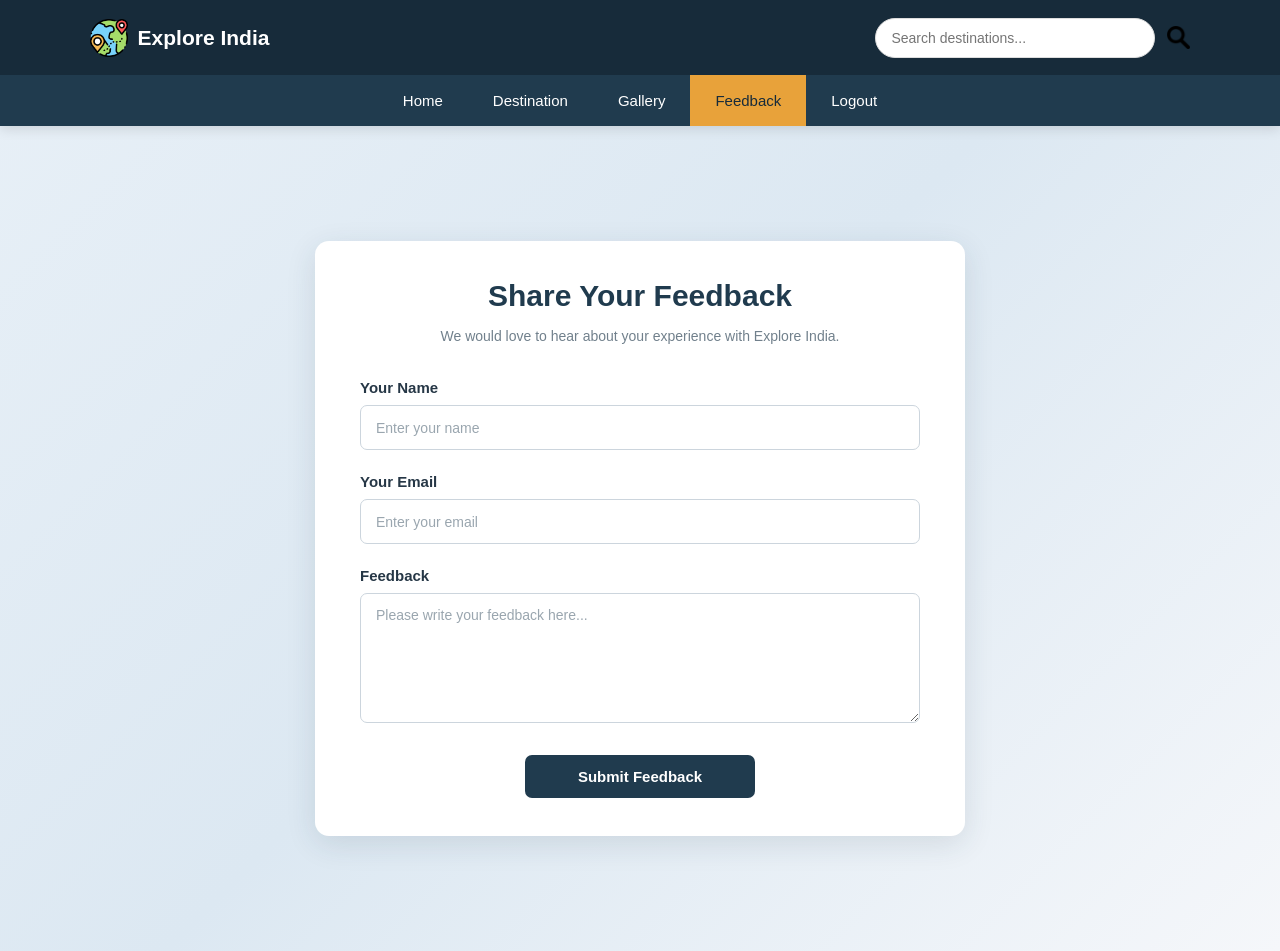
<file: feedback.html>
<!DOCTYPE html>
<html lang="en">
<head>
    <meta charset="UTF-8">
    <meta name="viewport" content="width=device-width, initial-scale=1.0">
    <title>Feedback | Explore India</title>
    <link rel="stylesheet" type="text/css" href="feedback.css">
</head>

<body>

    <!-- Navigation Bar -->
    <header class="main">
        <div class="nav-top">

            <a href="mainPage.html" class="logo">
                <img src="earth-globe.png" alt="Logo">
                <span>Explore India</span>
            </a>

            <div class="search">
                <form method="POST" action="info.php">
                    <input type="text" name="search_p" placeholder="Search destinations...">
                    <input type="image" name="submit_p" src="search_icon.png" alt="Search">
                </form>
            </div>

        </div>

        <nav class="navigation">
            <ul>
                <li><a href="mainPage.html">Home</a></li>
                <li><a id="long" href="destination.html">Destination</a></li>
                <li><a href="gallery.html">Gallery</a></li>
                <li class="active-menu"><a href="feedback.html">Feedback</a></li>
                <li><a href="index.html">Logout</a></li>
            </ul>
        </nav>
    </header>

    <!-- Feedback Form -->
    <main class="feedback-section">

        <div class="feedback">
            <div class="feedback-heading">
                <h1>Share Your Feedback</h1>
                <p>We would love to hear about your experience with Explore India.</p>
            </div>

            <form name="feedbackForm" method="POST" action="feedback.php">

                <div class="form-group">
                    <label for="inputText">Your Name</label>
                    <input
                        type="text"
                        name="name"
                        class="form-control"
                        id="inputText"
                        placeholder="Enter your name"
                        required>
                </div>

                <div class="form-group">
                    <label for="inputEmail">Your Email</label>
                    <input
                        type="email"
                        name="email"
                        class="form-control"
                        id="inputEmail"
                        placeholder="Enter your email"
                        required>
                </div>

                <div class="form-group text1">
                    <label for="feedbackText">Feedback</label>
                    <textarea
                        class="inputTextarea"
                        name="feedbk"
                        id="feedbackText"
                        rows="4"
                        placeholder="Please write your feedback here..."
                        required></textarea>
                </div>

                <div class="wrapper">
                    <button type="submit" class="btn btn-primary" name="submit">
                        Submit Feedback
                    </button>
                </div>

            </form>
        </div>

    </main>

</body>
</html>
</file>
<file: feedback.css>
/* General Styling */
* {
    margin: 0;
    padding: 0;
    box-sizing: border-box;
}

body {
    font-family: Arial, Helvetica, sans-serif;
    min-height: 100vh;
    background: linear-gradient(135deg, #e8f0f7, #dce8f2, #f5f7fa);
    color: #263746;
}

/* Navigation Bar */
.main {
    width: 100%;
    background-color: #172b3a;
    box-shadow: 0 3px 12px rgba(0, 0, 0, 0.12);
}

.nav-top {
    min-height: 75px;
    padding: 12px 7%;
    display: flex;
    align-items: center;
    justify-content: space-between;
    gap: 20px;
}

.logo {
    display: flex;
    align-items: center;
    gap: 10px;
    color: white;
    text-decoration: none;
    font-size: 21px;
    font-weight: bold;
}

.logo img {
    width: 38px;
    height: 38px;
    object-fit: contain;
}

/* Search */
.search form {
    display: flex;
    align-items: center;
    gap: 12px;
}

.search input[type="text"] {
    width: 280px;
    padding: 11px 15px;
    border: 1px solid #ddd;
    border-radius: 25px;
    outline: none;
    font-size: 14px;
}

.search input[type="text"]:focus {
    border-color: #e8a23a;
}

.search input[type="image"] {
    width: 23px;
    height: 23px;
    object-fit: contain;
}

/* Navigation Links */
.navigation {
    background-color: #203b4e;
}

.navigation ul {
    display: flex;
    justify-content: center;
    align-items: center;
    list-style: none;
}

.navigation ul li a {
    display: block;
    padding: 17px 25px;
    color: white;
    text-decoration: none;
    font-size: 15px;
    transition: 0.3s ease;
}

.navigation ul li a:hover,
.navigation ul li.active-menu a {
    background-color: #e8a23a;
    color: #172b3a;
}

/* Feedback Section */
.feedback-section {
    min-height: calc(100vh - 75px);
    display: flex;
    align-items: center;
    justify-content: center;
    padding: 45px 20px;
}

/* Feedback Card */
.feedback {
    width: 100%;
    max-width: 650px;
    padding: 38px 45px;
    background-color: #ffffff;
    border-radius: 14px;
    box-shadow: 0 8px 30px rgba(30, 55, 75, 0.12);
}

/* Heading */
.feedback-heading {
    text-align: center;
    margin-bottom: 32px;
}

.feedback-heading h1 {
    font-size: 30px;
    color: #203b4e;
    margin-bottom: 12px;
}

.feedback-heading p {
    color: #71808c;
    font-size: 14px;
    line-height: 1.6;
}

/* Form Fields */
.form-group {
    margin-bottom: 23px;
}

.form-group label {
    display: block;
    margin-bottom: 9px;
    font-size: 15px;
    font-weight: 600;
    color: #263746;
}

.form-group input,
.form-group textarea {
    width: 100%;
    padding: 13px 15px;
    border: 1px solid #ccd5dd;
    border-radius: 7px;
    font-family: Arial, Helvetica, sans-serif;
    font-size: 14px;
    color: #263746;
    outline: none;
    transition: border-color 0.3s ease, box-shadow 0.3s ease;
}

.form-group input {
    height: 45px;
}

.form-group textarea {
    min-height: 130px;
    resize: vertical;
}

.form-group input:focus,
.form-group textarea:focus {
    border-color: #3c8bdb;
    box-shadow: 0 0 0 3px rgba(60, 139, 219, 0.12);
}

.form-group input::placeholder,
.form-group textarea::placeholder {
    color: #9aa6af;
}

/* Submit Button */
.wrapper {
    text-align: center;
    margin-top: 28px;
}

.wrapper button {
    width: 100%;
    max-width: 230px;
    padding: 13px 20px;
    border: none;
    border-radius: 7px;
    background-color: #203b4e;
    color: white;
    font-size: 15px;
    font-weight: 600;
    cursor: pointer;
    transition: background-color 0.3s ease, transform 0.3s ease;
}

.wrapper button:hover {
    background-color: #e8a23a;
    color: #172b3a;
    transform: translateY(-2px);
}

/* Tablet */
@media (max-width: 900px) {
    .nav-top {
        padding: 12px 4%;
    }

    .search input[type="text"] {
        width: 220px;
    }

    .navigation ul li a {
        padding: 15px 18px;
    }
}

/* Mobile */
@media (max-width: 600px) {
    .nav-top {
        flex-direction: column;
        gap: 15px;
        padding: 18px 15px;
    }

    .search {
        width: 100%;
    }

    .search form {
        justify-content: center;
    }

    .search input[type="text"] {
        width: min(75%, 280px);
    }

    .navigation ul {
        flex-wrap: wrap;
    }

    .navigation ul li a {
        padding: 12px 13px;
        font-size: 13px;
    }

    .feedback-section {
        padding: 30px 15px;
    }

    .feedback {
        padding: 28px 20px;
    }

    .feedback-heading h1 {
        font-size: 25px;
    }

    .feedback-heading p {
        font-size: 13px;
    }
}
</file>
